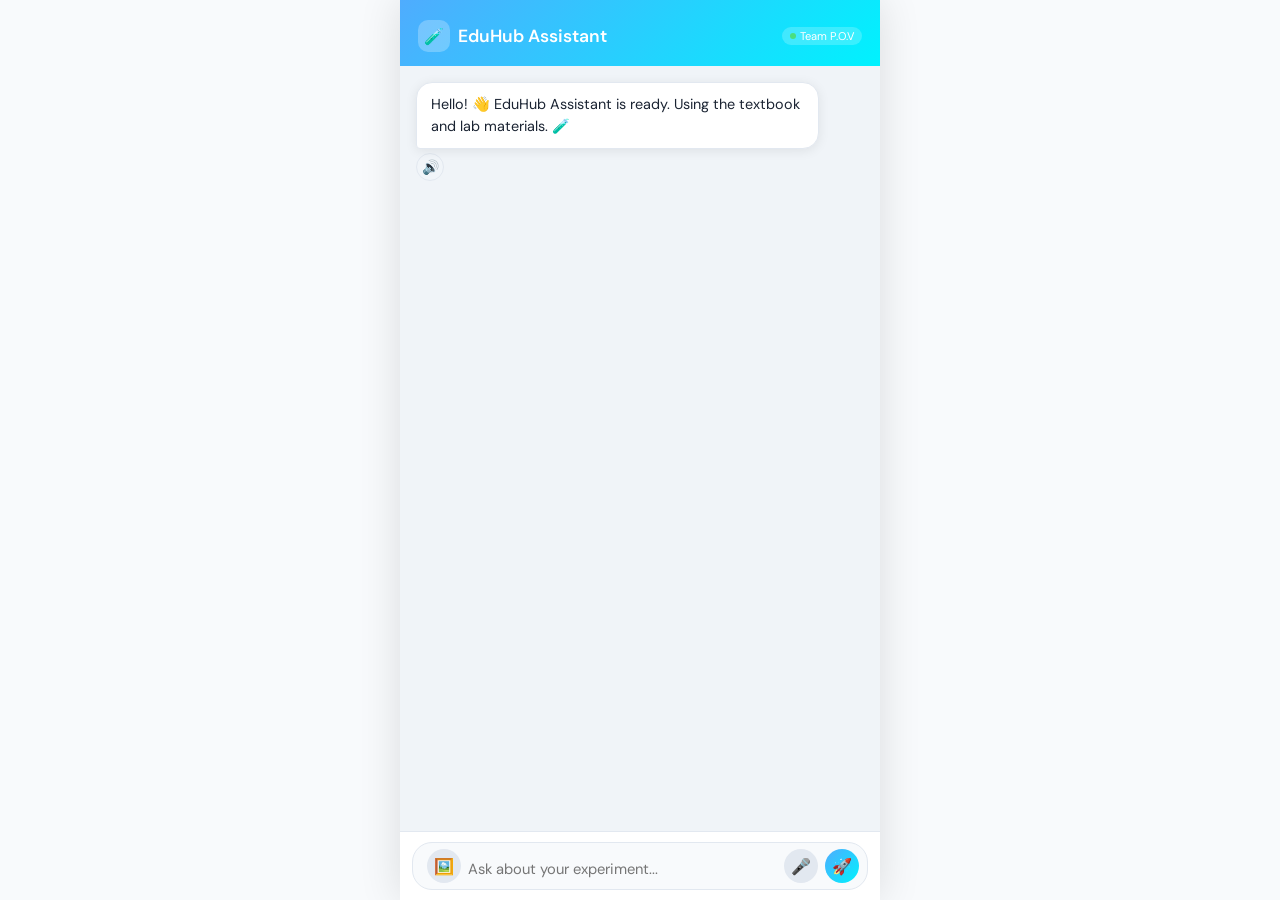
<file: project/index.html>
<!DOCTYPE html>
<html lang="en">
<head>
    <meta charset="UTF-8">
    <meta name="viewport" content="width=device-width, initial-scale=1.0">
    <title>EduHub Assistant - Team P.O.V</title>
    <style>
        @import url('https://fonts.googleapis.com/css2?family=DM+Sans:wght@400;500;600&display=swap');
        
        :root {
            --bg: #f0f4f8;
            --white: #ffffff;
            --text: #1a2332;
            --text2: #5a6a7e;
            --border: #e2e8f0;
            --shadow: 0 2px 12px rgba(0,0,0,0.08);
            --primary: #4facfe;
        }

        * { box-sizing: border-box; margin: 0; padding: 0; -webkit-tap-highlight-color: transparent; }
        body { background-color: #f8fafc; font-family: 'DM Sans', sans-serif; overflow: hidden; }

        .app {
            width: 100%; max-width: 480px; height: 100vh; background: var(--white);
            display: flex; flex-direction: column; overflow: hidden;
            box-shadow: 0 0 40px rgba(0,0,0,0.12); margin: 0 auto;
        }

        .header {
            background: linear-gradient(135deg, #4facfe 0%, #00f2fe 100%);
            padding: 20px 18px 14px; flex-shrink: 0; color: white;
        }

        .header-top { display: flex; align-items: center; justify-content: space-between; }
        .logo { display: flex; align-items: center; gap: 8px; }
        .logo-icon { width: 32px; height: 32px; background: rgba(255,255,255,0.25); border-radius: 10px; display: flex; align-items: center; justify-content: center; }
        .logo-text { font-size: 1.1rem; font-weight: 600; }
        
        .status-badge { font-size: 0.7rem; background: rgba(255,255,255,0.2); padding: 2px 8px; border-radius: 10px; display: flex; align-items: center; gap: 4px; }
        .status-dot { width: 6px; height: 6px; background: #4ade80; border-radius: 50%; }

        .messages { flex: 1; overflow-y: auto; padding: 16px; display: flex; flex-direction: column; gap: 16px; background: var(--bg); }
        .msg { display: flex; max-width: 90%; animation: fadeUp 0.25s ease-out; position: relative; flex-direction: column; }
        .msg.bot { align-self: flex-start; align-items: flex-start; }
        .msg.user { align-self: flex-end; align-items: flex-end; }
        
        .bubble { padding: 10px 14px; border-radius: 16px; font-size: 0.9rem; line-height: 1.55; box-shadow: var(--shadow); position: relative; word-wrap: break-word; }
        .msg.bot .bubble { background: var(--white); border-bottom-left-radius: 4px; border: 1px solid var(--border); color: var(--text); }
        .msg.user .bubble { background: linear-gradient(135deg, #4facfe, #00f2fe); color: #fff; border-bottom-right-radius: 4px; }
        
        .speak-btn {
            background: #f1f5f9; border: 1px solid var(--border); border-radius: 50%;
            width: 28px; height: 28px; display: flex; align-items: center; justify-content: center;
            cursor: pointer; font-size: 14px; margin-top: 4px; transition: 0.2s;
        }
        .speak-btn:hover { background: #e2e8f0; }
        .speak-btn.playing { background: #4facfe; color: white; animation: breathe 1.5s infinite; }

        .msg-img { max-width: 100%; border-radius: 12px; margin-bottom: 6px; display: block; border: 2px solid white; box-shadow: var(--shadow); }

        .footer { background: var(--white); border-top: 1px solid var(--border); padding: 10px 12px; }
        .input-row { display: flex; align-items: flex-end; gap: 7px; background: #f8fafc; border: 1px solid var(--border); border-radius: 20px; padding: 6px 8px 6px 14px; }
        textarea { flex: 1; border: none; background: transparent; outline: none; resize: none; font-size: 0.92rem; min-height: 24px; max-height: 120px; padding: 4px 0; font-family: inherit; }
        
        .ibtn { width: 34px; height: 34px; border-radius: 50%; border: none; cursor: pointer; display: flex; align-items: center; justify-content: center; font-size: 16px; transition: 0.2s; background: #e2e8f0; color: var(--text2); }
        .sendbtn { background: linear-gradient(135deg, #4facfe, #00f2fe); color: #fff; }
        .micbtn.active { background: #ef4444; color: #fff; animation: pulse 1.4s infinite; }

        #editorModal {
            position: fixed; top: 0; left: 0; width: 100%; height: 100%;
            background: rgba(0,0,0,0.9); z-index: 1000; display: none;
            flex-direction: column; align-items: center; justify-content: center; padding: 20px;
        }
        .canvas-container { position: relative; background: #fff; border-radius: 12px; overflow: hidden; box-shadow: 0 20px 50px rgba(0,0,0,0.5); }
        #canvas { cursor: crosshair; display: block; touch-action: none; background: #000; }
        .editor-tools { display: flex; gap: 10px; margin-top: 20px; background: #1a1a1a; padding: 12px 20px; border-radius: 30px; }
        .tool { color: white; cursor: pointer; padding: 8px 16px; border-radius: 20px; font-size: 0.85rem; background: #333; transition: 0.2s; }
        .tool.active { background: var(--primary); }

        .err-banner { background: #fef2f2; color: #dc2626; font-size: 0.76rem; padding: 8px 12px; border-radius: 8px; margin-bottom: 8px; border: 1px solid #fecaca; display: none; }

        @keyframes fadeUp { from { opacity: 0; transform: translateY(10px); } to { opacity: 1; transform: translateY(0); } }
        @keyframes pulse { 0% { box-shadow: 0 0 0 0 rgba(239, 68, 68, 0.4); } 70% { box-shadow: 0 0 0 10px rgba(239, 68, 68, 0); } 100% { box-shadow: 0 0 0 0 rgba(239, 68, 68, 0); } }
        @keyframes breathe { 0%, 100% { opacity: 1; } 50% { opacity: 0.5; } }
    </style>
</head>
<body>

<div class="app">
    <div class="header">
        <div class="header-top">
            <div class="logo"><div class="logo-icon">🧪</div><div class="logo-text">EduHub Assistant</div></div>
            <div class="status-badge"><div class="status-dot"></div>Team P.O.V</div>
        </div>
    </div>

    <div class="messages" id="msgs"></div>

    <div class="footer">
        <div class="err-banner" id="errBanner"></div>
        <div class="input-row">
            <input type="file" id="fileInp" hidden accept="image/*" onchange="handleFileUpload(event)">
            <button class="ibtn" onclick="document.getElementById('fileInp').click()" title="Lab Photo">🖼️</button>
            <textarea id="inp" placeholder="Ask about your experiment..." rows="1" oninput="this.style.height='auto';this.style.height=this.scrollHeight+'px'"></textarea>
            <button class="ibtn micbtn" id="micBtn" onclick="toggleVoice()">🎤</button>
            <button class="ibtn sendbtn" onclick="send()">🚀</button>
        </div>
    </div>
</div>

<div id="editorModal">
    <div class="canvas-container"><canvas id="canvas"></canvas></div>
    <div class="editor-tools">
        <div class="tool active" onclick="setTool('pen')" id="tool-pen">✏️ Pen</div>
        <div class="tool" onclick="setTool('highlighter')" id="tool-hl">🖍️ Highlighter</div>
        <div class="tool" style="color: #ff4d4d;" onclick="closeEditor()">❌ Cancel</div>
        <div class="tool" style="color: #4facfe; font-weight: 600;" onclick="finishEditing()">✅ Analyze</div>
    </div>
</div>

<script>
// API Key from environment variable (set in .env or Netlify environment)
const apiKey = window.__GEMINI_API_KEY__ || ""; 
// Updated to gemini-flash-latest as per the curl request
const TEXT_MODEL = "gemini-flash-latest"; 
const TTS_MODEL = "gemini-2.5-flash-preview-tts";

const SYSTEM_PROMPT = `You are the EduHub Assistant by Team P.O.V (Rohith, Goutham, Srichirajaya). 
Help students with science lab experiments. When provided with an image (possibly annotated), explain the setup, the chemical/physical principles involved, and suggest safety precautions.
Keep answers structured, professional yet encouraging. End with a "Pro Tip" for the lab. Use emojis!`;

const msgsEl = document.getElementById('msgs');
const inpEl = document.getElementById('inp');
const errBanner = document.getElementById('errBanner');
const editorModal = document.getElementById('editorModal');
const canvas = document.getElementById('canvas');
const ctx = canvas.getContext('2d');

let isDrawing = false, currentTool = 'pen', baseImg = null;
let currentAudio = null;

// --- IMAGE EDITOR LOGIC ---
function handleFileUpload(e) {
    const file = e.target.files[0];
    if (!file) return;
    const reader = new FileReader();
    reader.onload = (ev) => {
        baseImg = new Image();
        baseImg.onload = () => {
            const maxWidth = window.innerWidth * 0.85;
            const maxHeight = window.innerHeight * 0.7;
            let width = baseImg.width;
            let height = baseImg.height;

            if (width > maxWidth) {
                height *= maxWidth / width;
                width = maxWidth;
            }
            if (height > maxHeight) {
                width *= maxHeight / height;
                height = maxHeight;
            }

            canvas.width = width;
            canvas.height = height;
            ctx.drawImage(baseImg, 0, 0, width, height);
            editorModal.style.display = 'flex';
        };
        baseImg.src = ev.target.result;
    };
    reader.readAsDataURL(file);
}

function setTool(t) {
    currentTool = t;
    document.querySelectorAll('.tool').forEach(el => el.classList.remove('active'));
    document.getElementById(t === 'pen' ? 'tool-pen' : 'tool-hl').classList.add('active');
}

function getCoords(e) {
    const rect = canvas.getBoundingClientRect();
    const clientX = e.touches ? e.touches[0].clientX : e.clientX;
    const clientY = e.touches ? e.touches[0].clientY : e.clientY;
    return {
        x: (clientX - rect.left),
        y: (clientY - rect.top)
    };
}

const startDraw = (e) => {
    isDrawing = true;
    const {x, y} = getCoords(e);
    ctx.beginPath();
    ctx.moveTo(x, y);
};

const draw = (e) => {
    if (!isDrawing) return;
    const {x, y} = getCoords(e);
    ctx.lineWidth = currentTool === 'pen' ? 3 : 25;
    ctx.lineJoin = 'round';
    ctx.lineCap = 'round';
    ctx.strokeStyle = currentTool === 'pen' ? '#ff3b30' : 'rgba(255, 232, 0, 0.4)';
    ctx.lineTo(x, y);
    ctx.stroke();
};

canvas.onmousedown = startDraw;
canvas.onmousemove = draw;
window.onmouseup = () => isDrawing = false;
canvas.ontouchstart = (e) => { e.preventDefault(); startDraw(e); };
canvas.ontouchmove = (e) => { e.preventDefault(); draw(e); };
canvas.ontouchend = () => isDrawing = false;

function closeEditor() { editorModal.style.display = 'none'; document.getElementById('fileInp').value = ''; }

function finishEditing() {
    const dataUrl = canvas.toDataURL('image/png');
    closeEditor();
    send(dataUrl);
}

// --- API HANDLING ---
async function fetchWithRetry(url, opts, retries = 5) {
    const delays = [1000, 2000, 4000, 8000, 16000];
    for (let i = 0; i < retries; i++) {
        try {
            const res = await fetch(url, opts);
            if (res.ok) return res;
            if (res.status === 404 || res.status === 400) return res;
        } catch (e) {
            if (i === retries - 1) throw e;
        }
        await new Promise(r => setTimeout(r, delays[i]));
    }
    return fetch(url, opts);
}

async function callGemini(text, b64Img = null) {
    // API endpoint for flash-latest
    const url = `https://generativelanguage.googleapis.com/v1beta/models/${TEXT_MODEL}:generateContent?key=${apiKey}`;
    
    const contents = [{
        parts: [{ text }]
    }];
    
    if (b64Img) {
        contents[0].parts.push({
            inlineData: {
                mimeType: "image/png",
                data: b64Img.split(',')[1]
            }
        });
    }

    try {
        const res = await fetchWithRetry(url, {
            method: 'POST',
            headers: { 
                'Content-Type': 'application/json',
                'X-goog-api-key': apiKey // Included header as per curl example
            },
            body: JSON.stringify({ 
                contents, 
                systemInstruction: { parts: [{ text: SYSTEM_PROMPT }] } 
            })
        });
        
        if (!res.ok) {
            const errorData = await res.json().catch(() => ({}));
            throw new Error(errorData.error?.message || `API Error: ${res.status}`);
        }

        const data = await res.json();
        return data.candidates?.[0]?.content?.parts?.[0]?.text || "I'm processing that... 🧪";
    } catch (e) {
        throw e;
    }
}

// --- TTS INTEGRATION ---
async function speak(text, btn) {
    if (currentAudio) {
        currentAudio.pause();
        document.querySelectorAll('.speak-btn').forEach(b => b.classList.remove('playing'));
        if (currentAudio.src_text === text) {
            currentAudio = null;
            return;
        }
    }

    btn.classList.add('playing');
    const url = `https://generativelanguage.googleapis.com/v1beta/models/${TTS_MODEL}:generateContent?key=${apiKey}`;
    try {
        const res = await fetchWithRetry(url, {
            method: 'POST',
            headers: { 'Content-Type': 'application/json' },
            body: JSON.stringify({
                contents: [{ parts: [{ text }] }],
                generationConfig: {
                    responseModalities: ["AUDIO"],
                    speechConfig: { voiceConfig: { prebuiltVoiceConfig: { voiceName: "Kore" } } }
                }
            })
        });
        
        const data = await res.json();
        const b64 = data.candidates?.[0]?.content?.parts?.[0]?.inlineData?.data;
        if (!b64) throw new Error("Audio not found");

        const binary = atob(b64);
        const samples = new Int16Array(binary.length / 2);
        for (let i = 0; i < binary.length; i += 2) {
            samples[i/2] = (binary.charCodeAt(i+1) << 8) | binary.charCodeAt(i);
        }
        
        const wav = createWav(samples, 24000);
        currentAudio = new Audio(URL.createObjectURL(wav));
        currentAudio.src_text = text;
        currentAudio.onended = () => btn.classList.remove('playing');
        currentAudio.play();
    } catch (e) {
        btn.classList.remove('playing');
        showErr("Speech service currently unavailable.");
    }
}

function createWav(samples, rate) {
    const buf = new ArrayBuffer(44 + samples.length * 2);
    const v = new DataView(buf);
    const s = (o, str) => { for (let i = 0; i < str.length; i++) v.setUint8(o + i, str.charCodeAt(i)); };
    s(0, 'RIFF'); v.setUint32(4, 32 + samples.length * 2, true);
    s(8, 'WAVE'); s(12, 'fmt '); v.setUint32(16, 16, true);
    v.setUint16(20, 1, true); v.setUint16(22, 1, true);
    v.setUint32(24, rate, true); v.setUint32(28, rate * 2, true);
    v.setUint16(32, 2, true); v.setUint16(34, 16, true);
    s(36, 'data'); v.setUint32(40, samples.length * 2, true);
    for (let i = 0; i < samples.length; i++) v.setInt16(44 + i * 2, samples[i], true);
    return new Blob([v], { type: 'audio/wav' });
}

// --- UI LOGIC ---
function addMsg(text, isUser, img = null) {
    const d = document.createElement('div');
    d.className = 'msg ' + (isUser ? 'user' : 'bot');
    
    let content = '';
    if (img) content += `<img src="${img}" class="msg-img">`;
    content += `<div class="bubble">${text.replace(/\n/g, '<br>')}</div>`;
    
    if (!isUser) {
        const escaped = text.replace(/`/g, '\\`').replace(/\$/g, '\\$').replace(/"/g, '&quot;');
        content += `<button class="speak-btn" title="Read Aloud" onclick="speak(\`${escaped}\`, this)">🔊</button>`;
    }
    
    d.innerHTML = content;
    msgsEl.appendChild(d);
    msgsEl.scrollTop = msgsEl.scrollHeight;
}

async function send(imgData = null) {
    const text = inpEl.value.trim() || (imgData ? "Analyze this lab setup." : "");
    if (!text && !imgData) return;
    
    inpEl.value = '';
    inpEl.style.height = 'auto';
    addMsg(text, true, imgData);

    try {
        const reply = await callGemini(text, imgData);
        addMsg(reply, false);
    } catch (e) {
        showErr("Connection Error: " + e.message);
        addMsg("Connection failed! Please verify the model and API configuration. 🧪", false);
    }
}

function showErr(m) { 
    errBanner.textContent = m; 
    errBanner.style.display = 'block'; 
    setTimeout(() => errBanner.style.display = 'none', 8000); 
}

function toggleVoice() {
    const SR = window.SpeechRecognition || window.webkitSpeechRecognition;
    if (!SR) return showErr("Speech recognition not supported.");
    const rec = new SR();
    rec.onstart = () => document.getElementById('micBtn').classList.add('active');
    rec.onresult = (e) => { inpEl.value = e.results[0][0].transcript; send(); };
    rec.onend = () => document.getElementById('micBtn').classList.remove('active');
    rec.start();
}

window.onload = () => {
    addMsg("Hello! 👋 EduHub Assistant is ready. Using the textbook and lab materials. 🧪", false);
};
</script>
</body>
</html>
</file>
